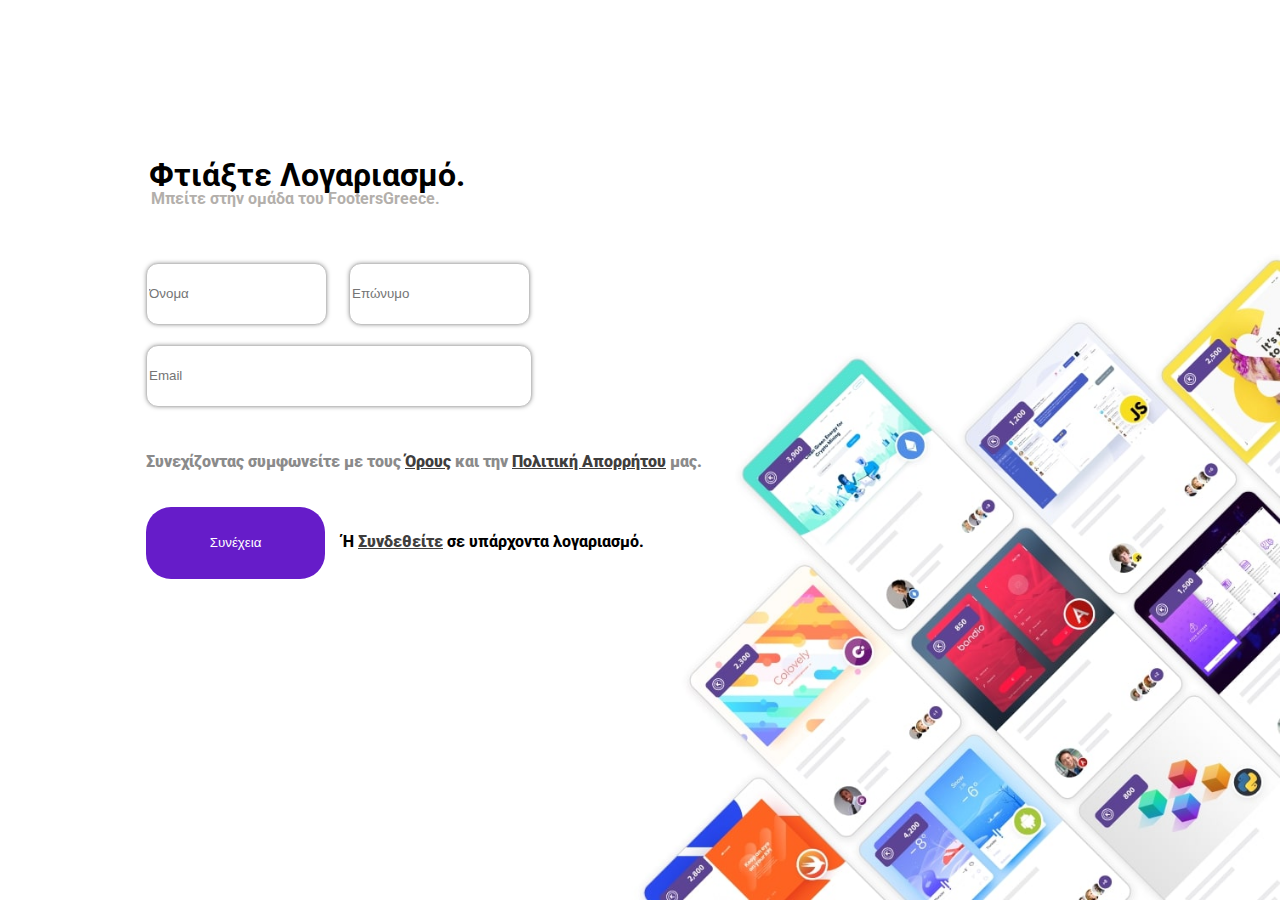
<file: index.html>
<!DOCTYPE html>
<html lang="en">
<head>
    <meta charset="UTF-8">
    <meta http-equiv="X-UA-Compatible" content="IE=edge">
    <meta name="viewport" content="width=device-width, initial-scale=1.0">
    <link rel="stylesheet" href="https://pro.fontawesome.com/releases/v5.10.0/css/all.css" integrity="sha384-AYmEC3Yw5cVb3ZcuHtOA93w35dYTsvhLPVnYs9eStHfGJvOvKxVfELGroGkvsg+p" crossorigin="anonymous"/>
    <link rel="stylesheet" href="style.css">
    <title>Γίνετε Μέλος||FootersGreece</title>
</head>
<body>
                
                
                 <div id="signup-step-1" class="visible1">
                    
                        <h1 id="main-signup-title" class="signup-title">Φτιάξτε Λογαριασμό.</h1>
                        <h2 id="main-signup-subtitle" class="signup-subtitle">Μπείτε στην ομάδα του FootersGreece.</h2>
                        
                        <div class="signup-card">
                            <form id="signup-form" class="signup-form is-mobile-spaced">
                                <div class="grid">
                                    <div class="name">
                                          
                                            
                                            <input type="text" class="input" placeholder="Όνομα">
                                            
                                            
                                           
                                           
                                        
                                    </div>
                                    <div class="lastname">
                                            
                                            <input type="text" class="input" placeholder="Επώνυμο">
                                            
                                            
                                            
                                        
                                    </div>
                                    <div class="email">

                                            
                                            <input type="text" class="input" placeholder="Email">
                                            
                                            
                                            
                                        
                                   

                                <div class="control is-agree">
                                    <span>Συνεχίζοντας συμφωνείτε με τους <a href="#">Όρους</a> και την <a
                                            href="#">Πολιτική Απορρήτου</a> μας.</span>
                                </div>

                                <div class="button-wrap has-help">
                                    <button id="confirm-step-1" type="button"
                                        class="continue">Συνέχεια</button>
                                    <span>Ή <a href="#">Συνδεθείτε</a> σε υπάρχοντα λογαριασμό.</span>
                                </div>
                            </form>
                        </div>
                    
                 
            

                
                

               


</body>
</html>
</file>
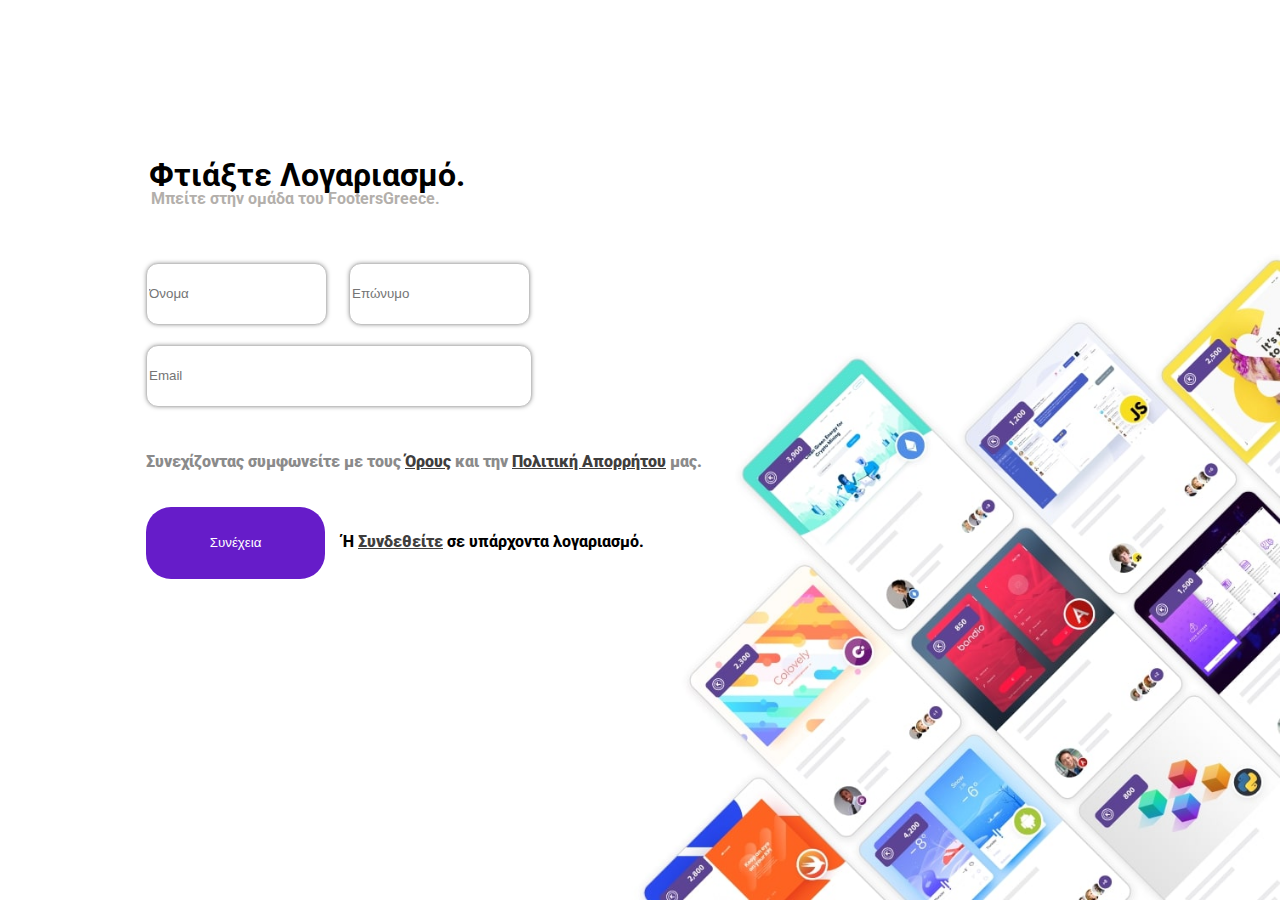
<file: auth-signup-1.html>
<!DOCTYPE html>
<html lang="en">
<head>
    <meta charset="UTF-8">
    <meta http-equiv="X-UA-Compatible" content="IE=edge">
    <meta name="viewport" content="width=device-width, initial-scale=1.0">
    <link rel="stylesheet" href="https://pro.fontawesome.com/releases/v5.10.0/css/all.css" integrity="sha384-AYmEC3Yw5cVb3ZcuHtOA93w35dYTsvhLPVnYs9eStHfGJvOvKxVfELGroGkvsg+p" crossorigin="anonymous"/>
    <link rel="stylesheet" href="style.css">
    <title>Γίνετε Μέλος||FootersGreece</title>
</head>
<body>
                
                
                 <div id="signup-step-1" class="visible1">
                    
                        <h1 id="main-signup-title" class="signup-title">Φτιάξτε Λογαριασμό.</h1>
                        <h2 id="main-signup-subtitle" class="signup-subtitle">Μπείτε στην ομάδα του FootersGreece.</h2>
                        
                        <div class="signup-card">
                            <form id="signup-form" class="signup-form is-mobile-spaced">
                                <div class="grid">
                                    <div class="name">
                                          
                                            
                                            <input type="text" class="input" placeholder="Όνομα">
                                            
                                            
                                           
                                           
                                        
                                    </div>
                                    <div class="lastname">
                                            
                                            <input type="text" class="input" placeholder="Επώνυμο">
                                            
                                            
                                            
                                        
                                    </div>
                                    <div class="email">

                                            
                                            <input type="text" class="input" placeholder="Email">
                                            
                                            
                                            
                                        
                                   

                                <div class="control is-agree">
                                    <span>Συνεχίζοντας συμφωνείτε με τους <a href="#">Όρους</a> και την <a
                                            href="#">Πολιτική Απορρήτου</a> μας.</span>
                                </div>

                                <div class="button-wrap has-help">
                                    <button id="confirm-step-1" type="button"
                                        class="continue">Συνέχεια</button>
                                    <span>Ή <a href="#">Συνδεθείτε</a> σε υπάρχοντα λογαριασμό.</span>
                                </div>
                            </form>
                        </div>
                    
                 
            

                
                

               


</body>
</html>
</file>
<file: style.css>
@import url("https://fonts.googleapis.com/css2?family=Lato:wght@100&family=Open+Sans:wght@300&family=Questrial&family=Roboto:wght@100&display=swap");

body {
  /* Location of the image */
  background-image: url(bg.jpg);
  /* Background image is centered vertically and horizontally at all times */
  background-position: 100% 100%;

  /* Background image doesn't tile */
  background-repeat: no-repeat;

  /* Background image is fixed in the viewport so that it doesn't move when
the content's height is greater than the image's height */
  background-attachment: fixed;

  /* This is what makes the background image rescale based
on the container's size */
  background-size: 90%;

  /* Set a background color that will be displayed
while the background image is loading */
  background-color: #ffffff;
  font-family: "Roboto", sans-serif;
  width: 80vw;
}
/*.signup-steps,*/

.hero {
  height: 100vh;
  width: 80vw;
}
.visible1 {
  position: relative;
  left: 10vw;
  top: 15vh;
}
.name input {
  width: 175px;
  height: 58px;
  border-radius: 12px;
  border: 1px solid rgb(194, 194, 194);
  -webkit-box-shadow: 0px 0px 5px -1px #757575;
  box-shadow: 0px 0px 5px -1px #757575;
}
.lastname input {
  width: 175px;
  height: 58px;
  border-radius: 12px;
  border: 1px solid rgb(194, 194, 194);
  -webkit-box-shadow: 0px 0px 5px -1px #757575;
  box-shadow: 0px 0px 5px -1px #757575;
}
.email input {
  width: 380px;
  height: 58px;
  border-radius: 12px;
  border: 1px solid rgb(194, 194, 194);
  -webkit-box-shadow: 0px 0px 5px -1px #757575;
  box-shadow: 0px 0px 5px -1px #757575;
}
.grid {
  display: grid;
  grid-template-columns: min-content;

  grid-gap: 20px;

  padding: 10px;
}

.email {
  grid-column-start: 1;
  grid-column-end: 3;
}
.signup-title {
  font-weight: bolder;
  margin-left: 1vw;
}
.signup-subtitle {
  color: #b3afab;
  font-size: medium;
  margin-left: 1.2vw;
  margin-top: -3vh;
  margin-bottom: 5vh;
}
#signup-form input:hover {
  box-shadow: 0px 0px 5px -1px #a600ff;
}
#signup-form input:focus {
  box-shadow: 0px 0px 5px -1px #661cc9;
  outline: none;
}
.control {
  margin-top: 5vh;
}
.control span {
  color: #8b8b8b;
  font-weight: 900;
}
.control a {
  color: #3f3e3d;
  font-weight: 900;
}
.control a:hover {
  color: #661cc9;
}
.has-help {
  margin-top: 4vh;
}
.continue {
  width: 14vw;
  height: 8vh;
  background-color: #661cc9;
  color: #ffffff;
  border-radius: 25px;
  border: none;
}
.continue:hover {
  -webkit-box-shadow: 3px 6px 24px -5px #661cc9;
  box-shadow: 3px 6px 24px -5px #661cc9;
  cursor: pointer;
}
.has-help span {
  font-weight: 800;
  margin-left: 1vw;
}
.has-help a {
  color: #3f3e3d;
  font-weight: 900;
}
.has-help a:hover {
  color: #661cc9;
}
@media (max-width: 600px) {
  body {
    width: 100vw;
    margin: auto;
    overflow-x: hidden;
  }
  .grid {
    display: flex;
    flex-direction: column;
    position: relative;
    top: 80px;
    left: -30px;
  }
  .name input,
  .lastname input,
  .email input {
    width: 250px;
    margin: auto;
  }
  .control span {
    color: black;
    background-color: #ffffff;
    border-radius: 15px;
  }
  .control a {
    color: #661cc9;
  }
  .has-help {
    display: flex;
    flex-direction: column;
  }
  .has-help span {
    margin-top: 15px;
  }
  .continue {
    width: 250px;
    margin-left: 40px;
    position: relative;
    left: -30px;
  }
  .has-help a {
    color: #661cc9;
  }
  .signup-title,
  .signup-subtitle {
    width: 250px;
    position: absolute;
    left: -20px;
    top: -30px;
  }
  .control span {
    width: 100px;
    position: relative;
    left: -9px;
  }
}
</file>
